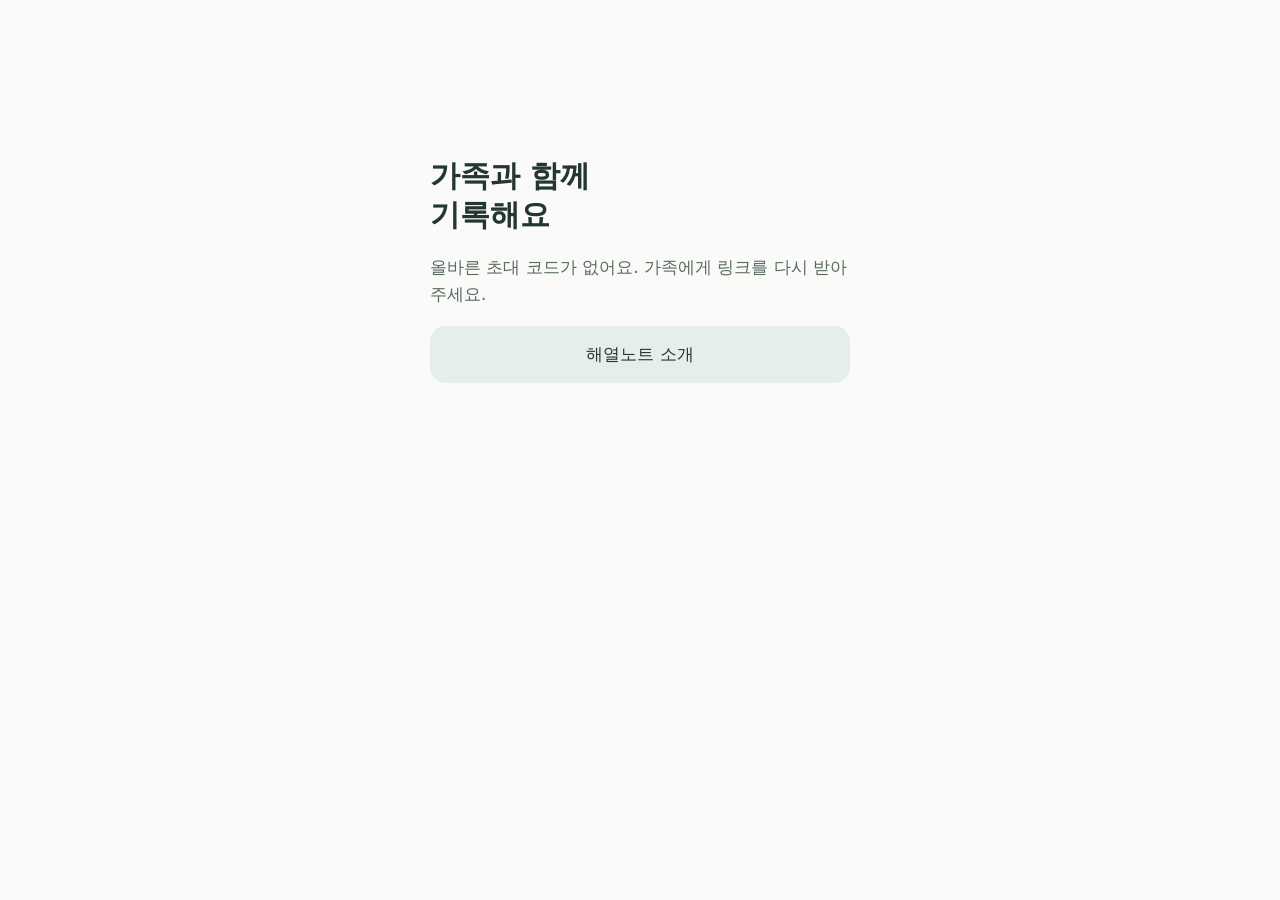
<file: fevernote/invite.html>
<!doctype html>
<html lang="ko"><head><meta charset="utf-8"><meta name="viewport" content="width=device-width,initial-scale=1"><meta name="referrer" content="no-referrer"><meta name="robots" content="noindex"><title>해열노트 가족 초대</title>
<style>body{margin:0;background:#fafaf9;color:#24372f;font:17px/1.6 system-ui,sans-serif}main{max-width:420px;margin:12vh auto;padding:28px}h1{font-size:30px;line-height:1.3}a,button{display:block;box-sizing:border-box;width:100%;padding:15px;margin:12px 0;border:0;border-radius:16px;text-align:center;font:inherit;text-decoration:none;background:#285f53;color:white;cursor:pointer}.secondary{background:#e6eeea;color:#24372f}#code{font:32px monospace;letter-spacing:5px}p{color:#596b61}small{display:block;color:#596b61}</style></head>
<body><main><h1>가족과 함께<br>기록해요</h1><p id="intro">가족 초대 링크를 확인하고 있어요.</p><section id="valid" hidden><div id="code"></div><a id="open">앱에서 가족 참여</a><a class="secondary" href="https://apps.apple.com/kr/app/id6816283227" rel="noreferrer">아이폰 앱 설치</a><p>아직 앱이 없다면 설치한 뒤 이 페이지로 돌아와 <b>앱에서 가족 참여</b>를 눌러 주세요. 코드가 입력된 참여 화면이 열려요.</p><button class="secondary" id="copy">가족 코드 복사</button><small>구버전 앱에서는 ‘코드로 참여해요’에 코드를 붙여 넣어 주세요. 초대한 가족만 기록을 함께 볼 수 있으니 링크를 공개하지 마세요.</small><p id="status" role="status"></p></section><a href="./index.html" class="secondary">해열노트 소개</a></main>
<script>
const code=location.hash.slice(1).toUpperCase();
if(/^[A-Z0-9]{6}$/.test(code)){
 document.getElementById('intro').textContent='초대받은 가족에 참여하면 체온과 복용 기록을 함께 볼 수 있어요.';
 document.getElementById('valid').hidden=false;
 document.getElementById('code').textContent=code;
 document.getElementById('open').href='fevernote://invite/'+code;
 document.getElementById('copy').onclick=async()=>{try{await navigator.clipboard.writeText(code);document.getElementById('status').textContent='가족 코드를 복사했어요.';}catch{document.getElementById('status').textContent='위의 코드를 길게 눌러 복사해 주세요.';}};
}else{document.getElementById('intro').textContent='올바른 초대 코드가 없어요. 가족에게 링크를 다시 받아 주세요.';}
</script></body></html>
</file>
